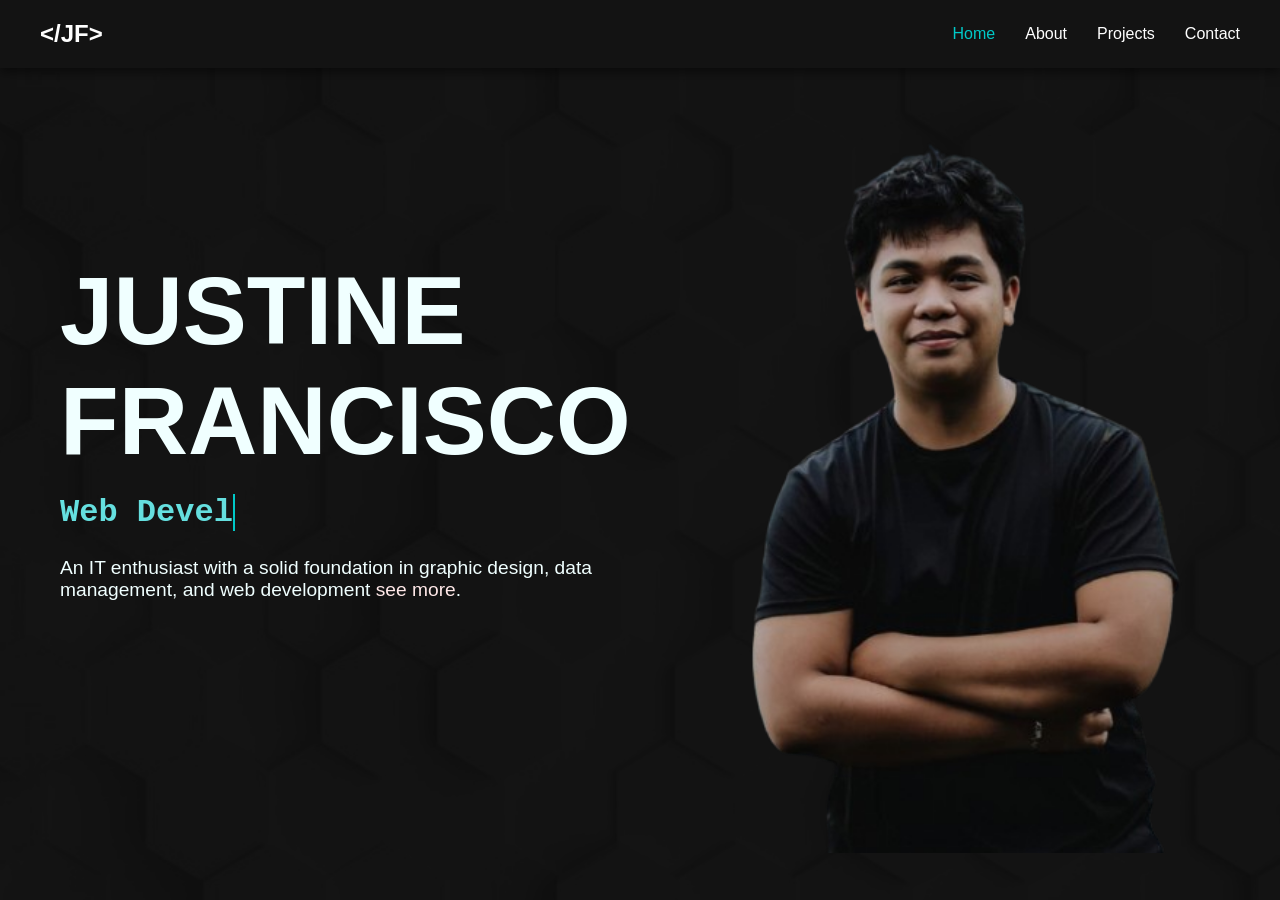
<file: index.html>
<!DOCTYPE html>
<html lang="en">
<head>
    <meta charset="UTF-8">
    <meta name="viewport" content="width=device-width, initial-scale=1.0">
    <link rel="stylesheet" href="/assets/css/style.css">
    <link rel="icon" type="image/png" href="/assets/designs/Images/logo.png?v=3">
    <title>GINO</title>
</head>
<body>
    
 <nav class="navbar">
  <div class="logo">&lt;/JF&gt;</div>
  <div class="burger" id="burger">&#9776;</div> <!-- Hamburger Icon -->
  <ul class="nav-links" id="nav-links">
    <li><a class="active" href="#">Home</a></li>
    <li><a href="/app/front/about.html">About</a></li>
    <li><a href="/app/front/projects.html">Projects</a></li>
    <li><a href="/app/front/contact.html">Contact</a></li>
  </ul>
</nav>



<div class="flex-container">
  <div class="left-column">
    <h1>JUSTINE FRANCISCO</h1> </br>
    <h3><span class="typing-container" id="type"></span></h3> </br>
    <p>
      An IT enthusiast with a solid foundation in graphic design, data management, and web development <a href="/app/front/about.html">see more</a>.
    </p>
  </div>
  <div class="right-column">
    <img src="assets/designs/Images/justine.png" alt="Example Image">
  </div>
</div>
</body>

<script>
  const words = [
    { text: "Web Developer", class: "color-web-dev", cursor: "#00c9c8" },
    { text: "Graphics Designer", class: "color-graphics", cursor: "hotpink" },
    { text: "Data Analyst", class: "color-analyst", cursor: "rgb(238, 215, 130)" }
  ];

  let wordIndex = 0;
  let charIndex = 0;
  let isDeleting = false;
  const typingSpeed = 120;
  const erasingSpeed = 60;
  const delayBetweenWords = 2000;
  const typeElement = document.getElementById("type");

  function type() {
    const current = words[wordIndex];
    const currentWord = current.text;

    // Apply color class
    typeElement.className = `typing-container ${current.class}`;

    // Update cursor color
    typeElement.style.borderRight = `2px solid ${current.cursor}`;

    if (isDeleting) {
      charIndex--;
      typeElement.textContent = currentWord.substring(0, charIndex);
    } else {
      charIndex++;
      typeElement.textContent = currentWord.substring(0, charIndex);
    }

    if (!isDeleting && charIndex === currentWord.length) {
      isDeleting = true;
      setTimeout(type, delayBetweenWords);
    } else if (isDeleting && charIndex === 0) {
      isDeleting = false;
      wordIndex = (wordIndex + 1) % words.length;
      setTimeout(type, 500);
    } else {
      setTimeout(type, isDeleting ? erasingSpeed : typingSpeed);
    }
  }

  type();

   const burger = document.getElementById('burger');
  const navLinks = document.getElementById('nav-links');

  burger.addEventListener('click', () => {
    navLinks.classList.toggle('open');
  });
</script>


</html>
</file>
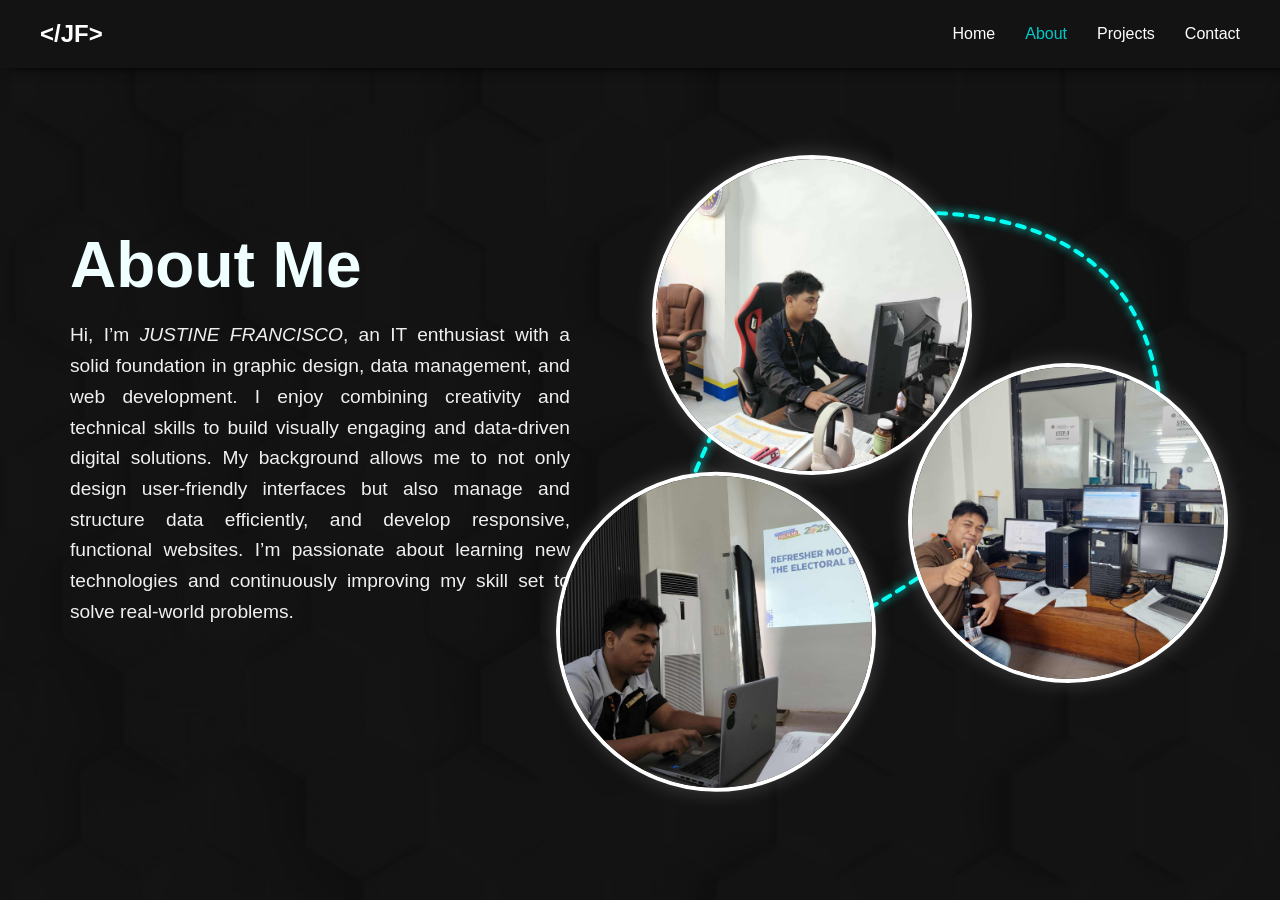
<file: app/front/about.html>
<!DOCTYPE html>
<html lang="en">
<head>
    <meta charset="UTF-8">
    <meta name="viewport" content="width=device-width, initial-scale=1.0">
    <link rel="stylesheet" href="/assets/css/about.css">
    <link rel="icon" type="image/png" href="/assets/designs/Images/logo.png?v=3">
    <title>About - GINO</title>
</head>
<body>
    
 <nav class="navbar">
  <div class="logo">&lt;/JF&gt;</div>
  <div class="burger" id="burger">&#9776;</div> <!-- Hamburger Icon -->
  <ul class="nav-links" id="nav-links">
    <li><a href="../../index.html">Home</a></li>
    <li><a class="active" href="#">About</a></li>
    <li><a href="/app/front/projects.html">Projects</a></li>
    <li><a href="/app/front/contact.html">Contact</a></li>
  </ul>
</nav>



<div class="flex-container">
  <div class="left-column">
    <h2>About Me</h2> </br>
    <p>
     Hi, I’m <i>JUSTINE FRANCISCO</i>, an IT enthusiast with a solid foundation in graphic design, data management, and web development. 
     I enjoy combining creativity and technical skills to build visually engaging and data-driven digital solutions. 
     My background allows me to not only design user-friendly interfaces but also manage and structure data efficiently, and develop responsive, functional websites. 
     I’m passionate about learning new technologies and continuously improving my skill set to solve real-world problems.
    </p>
  </div>
<div class="right-column">
 <div class="blob-wrapper">
  <svg class="string-line" width="100%" height="100%" viewBox="0 0 500 450" preserveAspectRatio="none">
    <path d="M200,10 Q450, 0 470, 200 Q-300, 800 100, 80" fill="none" stroke="#00fff2" stroke-width="4" stroke-linecap="round" />
  </svg>

  <div class="blob-img-container">
    <img src="/assets/designs/Images/img1.png" class="circle img1" />
    <img src="/assets/designs/Images/img2.png" class="circle img2" />
    <img src="/assets/designs/Images/img3.png" class="circle img3" />
  </div>
</div>

</div>

</div>
</body>

<script>
   const burger = document.getElementById('burger');
  const navLinks = document.getElementById('nav-links');

  burger.addEventListener('click', () => {
    navLinks.classList.toggle('open');
  });
</script>


</html>
</file>
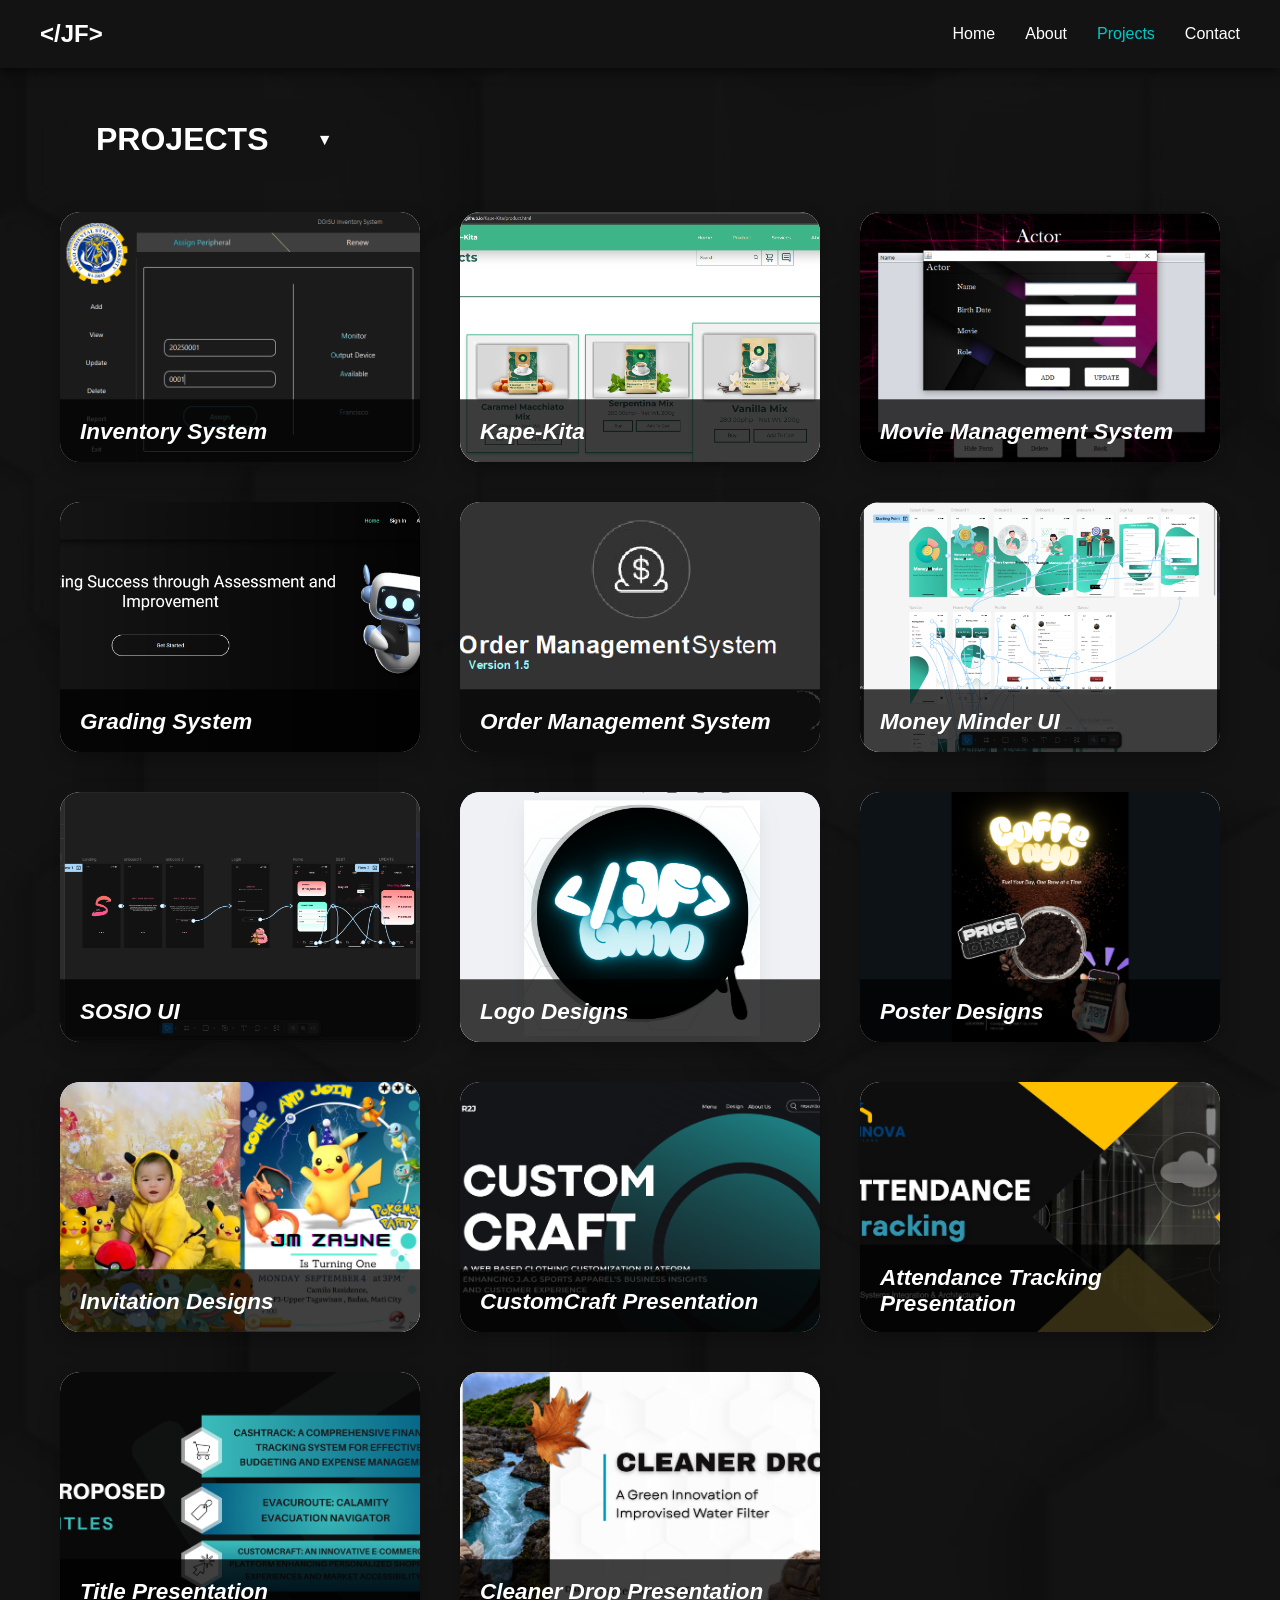
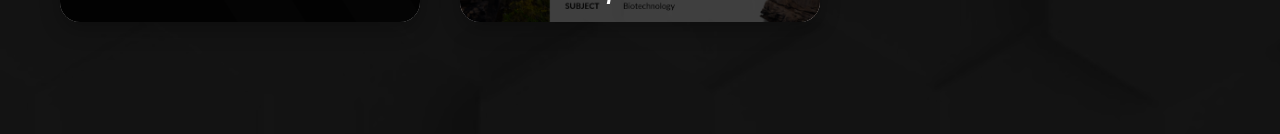
<file: app/front/projects.html>
<!DOCTYPE html>
<html lang="en">
<head>
    <meta charset="UTF-8">
    <meta name="viewport" content="width=device-width, initial-scale=1.0">
    <link rel="stylesheet" href="/assets/css/projects.css">
    <link rel="icon" type="image/png" href="/assets/designs/Images/logo.png?v=3">
    <title>Projects - GINO</title>
</head>
<body>
    
 <nav class="navbar">
  <div class="logo">&lt;/JF&gt;</div>
  <div class="burger" id="burger">&#9776;</div> <!-- Hamburger Icon -->
  <ul class="nav-links" id="nav-links">
    <li><a href="../../index.html">Home</a></li>
    <li><a href="/app/front/about.html">About</a></li>
    <li><a class="active" href="#">Projects</a></li>
    <li><a href="/app/front/contact.html">Contact</a></li>
  </ul>
</nav>

<!--========================================   DROPDOWN   ==========================================-->
<div class="custom-dropdown">
  <button class="dropdown-btn" data-value="Projects">PROJECTS</button>
  <div class="dropdown-list">
    <div class="dropdown-item" data-value="Projects">PROJECTS</div>
    <div class="dropdown-item" data-value="Layout">LAYOUT</div>
    <div class="dropdown-item" data-value="UI">UI</div>
    <div class="dropdown-item" data-value="Presentation Design">PRESENTATIONS</div>
  </div>
</div>

<!--========================================   PROJECTS   ==========================================-->
<section class="project-grid">
 <div class="project-card" data-category="Projects">
    <div class="card-image" 
    data-images="/assets/designs/Projects/DIS.png,/assets/designs/Projects/DIS2.png,/assets/designs/Projects/DIS3.png"
    style="background-image: url('/assets/designs/Projects/DIS.png');">
    <div class="card-image-next"></div>
  </div>
  <div class="card-description">
    <span class="card-title"><h3><a href="https://drive.google.com/drive/folders/1nHI-RGFv8imdSOrX_4IU7bnkz6PTNaBC?usp=drive_link">Inventory System</a></h3></span>
    <span class="card-text">An inventory system of all computer hardware’s that manages their conditions and availability.</span>
  </div>
</div>

<div class="project-card" data-category="Projects">
  <div  class="card-image" 
    data-images="/assets/designs/Projects/kape-kita.png,/assets/designs/Projects/kape-kita2.png,/assets/designs/Projects/kape-kita3.png"
    style="background-image: url('/assets/designs/Projects/kape-kita.png');">
    <div class="card-image-next"></div>
</div>
  <div class="card-description">
    <span class="card-title"><h3><a href="https://jaztin-dev.github.io/Kape-Kita/">Kape-Kita</a></h3></span>
    <span class="card-text">A static website for digital retail platform specializing in the distribution
       of authentically handcrafted, naturally brewed coffee products.</span>
  </div>
</div>

<div class="project-card" data-category="Projects">
    <div  class="card-image" 
    data-images="/assets/designs/Projects/MMS.png,/assets/designs/Projects/MMS2.png,/assets/designs/Projects/MMS3.png"
    style="background-image: url('/assets/designs/Projects/MMS.png');">
    <div class="card-image-next"></div>
      </div>
  <div class="card-description">
    <span class="card-title"><h3><a href="https://github.com/Jaztin-F/Movie-Management-System">Movie Management System</a></h3></span>
    <span class="card-text">A system that designed to seamlessly manage films, as well as the 
      associated information pertaining to actors and directors.</span>
  </div>
</div>

 <div class="project-card" data-category="Projects">
    <div  class="card-image" 
    data-images="/assets/designs/Projects/GS.png,/assets/designs/Projects/GS2.png,/assets/designs/Projects/GS3.png"
    style="background-image: url('/assets/designs/Projects/GS.png');">
    <div class="card-image-next"></div>
      </div>
  <div class="card-description">
    <span class="card-title"><h3><a href="https://drive.google.com/drive/folders/1nHI-RGFv8imdSOrX_4IU7bnkz6PTNaBC?usp=drive_link">Grading System</a></h3></span>
    <span class="card-text">A web-based grading system designed to simplify academic record management.</span>
  </div>
</div>

<div class="project-card" data-category="Projects">
  <div  class="card-image" 
    data-images="/assets/designs/Projects/OMS3.png,/assets/designs/Projects/OMS2.png,/assets/designs/Projects/OMS.png"
    style="background-image: url('/assets/designs/Projects/OMS3.png');">
    <div class="card-image-next"></div>
      </div>
  <div class="card-description">
    <span class="card-title"><h3><a href="https://github.com/Jaztin-F/Order-Management">Order Management System</a></h3></span>
    <span class="card-text">An order management system that streamlines the process of tracking,
       processing, and fulfilling customer orders efficiently.</span>
  </div>
</div>

<!--========================================   UI   ==========================================-->

<div class="project-card" data-category="UI">
    <div  class="card-image" 
    data-images="/assets/designs/Projects/MM.png,/assets/designs/Projects/MM1.png,/assets/designs/Projects/MM3.png"
    style="background-image: url('/assets/designs/Projects/MM.png');">
    <div class="card-image-next"></div>
      </div>
  <div class="card-description">
    <span class="card-title"><h3><a href="https://www.figma.com/proto/NAu64wwk8Tc84BHRuN1oQG/MoneyMinder?node-id=1-1799&starting-point-node-id=1%3A1799&t=Zh9MhO23vlqc0rln-1">Money Minder UI</a></h3></span>
    <span class="card-text">A mobile budgeting app UI that provides a clean, intuitive layout for tracking expenses, setting savings goals, and managing finances on the go.</span>
  </div>
</div>

<div class="project-card" data-category="UI">
    <div  class="card-image" 
    data-images="/assets/designs/Projects/SS.png,/assets/designs/Projects/SS2.png,/assets/designs/Projects/SS3.png"
    style="background-image: url('/assets/designs/Projects/SS.png');">
    <div class="card-image-next"></div>
      </div>

  <div class="card-description">
    <span class="card-title"><h3><a href="https://www.figma.com/proto/80ndcF8vgDUmUDhNq6ofkF/Sosio?node-id=1-4&p=f&t=uCESTlGBoZrMFcnG-1&scaling=scale-down&content-scaling=fixed&page-id=0%3A1&starting-point-node-id=1%3A4&show-proto-sidebar=1">SOSIO UI</a></h3></span>
    <span class="card-text">A money lending app UI that offers a simple, secure, and user-friendly interface for borrowing, lending, and tracking loan transactions seamlessly.</span>
  </div>
</div>

<!--========================================   LAYOUT   ==========================================-->

<div class="project-card" data-category="Layout">
   <div  class="card-image" 
    data-images="/assets/designs/Projects/L1.png,/assets/designs/Projects/L2.png,/assets/designs/Projects/L3.png,/assets/designs/Projects/L4.png"
    style="background-image: url('/assets/designs/Projects/L1.png');">
    <div class="card-image-next"></div>
      </div>
  <div class="card-description">
    <span class="card-title"><h3><a href="#">Logo Designs</a></h3></span>
    <span class="card-text">Logo Layouts</span>
  </div>
</div>

<div class="project-card" data-category="Layout">
   <div  class="card-image" 
    data-images="/assets/designs/Projects/poster1.png,/assets/designs/Projects/poster2.png,/assets/designs/Projects/poster3.png"
    style="background-image: url('/assets/designs/Projects/poster1.png');">
    <div class="card-image-next"></div>
      </div>
  <div class="card-description">
    <span class="card-title"><h3><a href="#">Poster Designs</a></h3></span>
    <span class="card-text">Poster and infographics Layouts</span>
  </div>
</div>

<div class="project-card" data-category="Layout">
  <div  class="card-image" 
    data-images="/assets/designs/Projects/invitation.png,/assets/designs/Projects/inv2.png,/assets/designs/Projects/inv3.png"
    style="background-image: url('/assets/designs/Projects/invitation.png');">
    <div class="card-image-next"></div>
      </div>
  <div class="card-description">
    <span class="card-title"><h3><a href="#">Invitation Designs</a></h3></span>
    <span class="card-text">Invitation Layouts</span>
  </div>
</div>

<!--========================================   PRESENTATIONS   ==========================================-->
<div class="project-card" data-category="Presentation Design">
   <div  class="card-image" 
    data-images="/assets/designs/Projects/CC.png,/assets/designs/Projects/CC2.png,/assets/designs/Projects/CC3.png"
    style="background-image: url('/assets/designs/Projects/CC.png');">
    <div class="card-image-next"></div>
      </div>
  <div class="card-description">
    <span class="card-title"><h3><a href="https://www.canva.com/design/DAGpxjFs2Zo/PK1xKoCYFhojzpH3wi7iYA/edit?utm_content=DAGpxjFs2Zo&utm_campaign=designshare&utm_medium=link2&utm_source=sharebutton">CustomCraft Presentation</a></h3></span>
    <span class="card-text">Presentation design of System updates in the CustomCraft Website</span>
  </div>
</div>

<div class="project-card" data-category="Presentation Design">
   <div  class="card-image" 
    data-images="/assets/designs/Projects/AT.png,/assets/designs/Projects/AT2.png,/assets/designs/Projects/AT3.png"
    style="background-image: url('/assets/designs/Projects/AT.png');">
    <div class="card-image-next"></div>
      </div>
  <div class="card-description">
    <span class="card-title"><h3><a href="https://www.canva.com/design/DAFyf7IVq3s/4XHkumxfkGG_1MMWQybuKw/edit?utm_content=DAFyf7IVq3s&utm_campaign=designshare&utm_medium=link2&utm_source=sharebutton">Attendance Tracking Presentation</a></h3></span>
    <span class="card-text">Presentation design of full documentation and development of attendance system</span>
  </div>
</div>

<div class="project-card" data-category="Presentation Design">
   <div  class="card-image" 
    data-images="/assets/designs/Projects/TP.png,/assets/designs/Projects/TP2.png,/assets/designs/Projects/TP3.png"
    style="background-image: url('/assets/designs/Projects/TP.png');">
    <div class="card-image-next"></div>
      </div>
  <div class="card-description">
    <span class="card-title"><h3><a href="https://www.canva.com/design/DAF8DRC0RD0/0E3917l7gLaVEdQeJ4I0rA/edit?utm_content=DAF8DRC0RD0&utm_campaign=designshare&utm_medium=link2&utm_source=sharebutton">Title Presentation</a></h3></span>
    <span class="card-text">Presentation design of Title Proposal</span>
  </div>
</div>

<div class="project-card" data-category="Presentation Design">
   <div  class="card-image" 
    data-images="/assets/designs/Projects/CD.png,/assets/designs/Projects/CD2.png,/assets/designs/Projects/CD3.png"
    style="background-image: url('/assets/designs/Projects/CD.png');">
    <div class="card-image-next"></div>
      </div>
  <div class="card-description">
    <span class="card-title"><h3><a href="https://www.canva.com/design/DAGtJCBtzZY/plvGE_l7JmIplKU1sD-Htg/edit?utm_content=DAGtJCBtzZY&utm_campaign=designshare&utm_medium=link2&utm_source=sharebutton">Cleaner Drop Presentation</a></h3></span>
    <span class="card-text">Presentation design of Thesis Proposal</span>
  </div>
</div>
</section>

<script>
document.querySelectorAll('.custom-dropdown').forEach(function(dropdown) {
  var btn = dropdown.querySelector('.dropdown-btn');
  var list = dropdown.querySelector('.dropdown-list');
  btn.onclick = function() {
    dropdown.classList.toggle('open');
  };
  dropdown.querySelectorAll('.dropdown-item').forEach(function(item) {
    item.onclick = function() {
      btn.textContent = item.textContent;
      dropdown.classList.remove('open');
      // You can add your filter logic here
    };
  });
  // Close dropdown if clicked outside
  document.addEventListener('click', function(e) {
    if (!dropdown.contains(e.target)) dropdown.classList.remove('open');
  });
});

// FILTER FUNCTIONALITY for custom dropdown
document.querySelectorAll('.custom-dropdown').forEach(function(dropdown) {
  var btn = dropdown.querySelector('.dropdown-btn');
  dropdown.querySelectorAll('.dropdown-item').forEach(function(item) {
    item.onclick = function() {
      btn.textContent = item.textContent;
      btn.setAttribute('data-value', item.getAttribute('data-value'));
      dropdown.classList.remove('open');
      // Filter cards
      const selected = item.getAttribute('data-value');
      document.querySelectorAll('.project-card').forEach(card => {
        if (card.dataset.category === selected || selected === "Projects") {
          card.style.display = '';
        } else {
          card.style.display = 'none';
        }
      });
    };
  });
});
</script>

</body>

<script>
   const burger = document.getElementById('burger');
   const navLinks = document.getElementById('nav-links');

   burger.addEventListener('click', () => {
     navLinks.classList.toggle('open');
   });

   // Improved smooth slideshow for card images (no grey flash)
   document.querySelectorAll('.card-image').forEach(card => {
  const images = card.dataset.images ? card.dataset.images.split(',') : [];
  if (images.length < 2) return;

  let idx = 0;
  const nextDiv = card.querySelector('.card-image-next');
  nextDiv.style.backgroundImage = '';

  setInterval(() => {
    const nextIdx = (idx + 1) % images.length;
    // Preload next image
    const img = new Image();
    img.src = images[nextIdx];
    img.onload = () => {
      nextDiv.style.backgroundImage = `url('${images[nextIdx]}')`;
      nextDiv.style.opacity = 1;
      setTimeout(() => {
        card.style.backgroundImage = `url('${images[nextIdx]}')`;
        nextDiv.style.opacity = 0;
        idx = nextIdx;
      }, 800); // match transition duration
    };
  }, 2500);
   });
</script>

</html>
</file>
<file: assets/css/style.css>
/* ===========================
   Core Reset & Base
=========================== */
* {
  margin: 0;
  padding: 0;
  box-sizing: border-box;
}

body {
  font-family: 'Segoe UI', sans-serif;
  background-image: url('../designs/Images/BG.png');
  background-repeat: no-repeat;
  background-size: cover;
  background-position: center;
  background-attachment: fixed; /* Optional parallax */
  min-height: 100vh;
  width: 100%;
  overflow-x: hidden;
}

/* ===========================
   Navbar
=========================== */
.navbar {
  display: flex;
  justify-content: space-between;
  align-items: center;
  background-color: rgb(19, 19, 19);
  padding: 20px 40px;
  color: white;
  box-shadow: 0 4px 10px rgba(0, 0, 0, 0.5);
  position: relative;
  z-index: 1000;
}

.navbar .active {
  color: #00c9c8;
}

.logo {
  font-size: 1.5rem;
  font-weight: bold;
  color: white;
  animation: rainbowText 7s linear infinite;
}

.nav-links {
  list-style: none;
  display: flex;
  gap: 30px;
}

.nav-links li a {
  text-decoration: none;
  color: white;
  font-size: 1rem;
  transition: color 0.3s ease;
}

.nav-links li a:hover {
  color: #00c9c8;
}

.burger {
  display: none;
  font-size: 2rem;
  cursor: pointer;
  color: white;
}

/* ===========================
   Layout
=========================== */
.flex-container {
  display: flex;
  justify-content: space-between;
  align-items: center;
  padding: 40px;
  gap: 40px;
  height: 80vh;
}

/* ===========================
   Left Column
=========================== */
.left-column {
  color: azure;
  flex: 1;
  padding: 20px;
  font-family: Arial, sans-serif;
}

.left-column h3 {
  color: rgb(101, 223, 223);
  font-size: 2em;
}

.left-column h1 {
  font-size: 6rem;
}

.left-column p {
  font-size: 1.2rem;
}

.left-column p a {
  text-decoration: none;
  color: rgb(255, 232, 232);
}

/* ===========================
   Right Column
=========================== */
.right-column {
  flex: 1;
  display: flex;
  justify-content: center;
  margin-top: 10%;
  height: 81vh;
}

.right-column img {
  overflow: hidden;
  max-width: 100%;
  max-height: 100vh;
  border-radius: 12px;
  height: auto;
  animation: rainbowDropShadow 7s linear infinite;
}


/* ===========================
   Typing Effect
=========================== */
.typing-container {
  font-family: 'Courier New', monospace;
  border-right: 2px solid #00c9c8;
  white-space: nowrap;
  overflow: hidden;
  display: inline-block;
  animation: blink 0.75s step-end infinite;
}

@keyframes blink {
  50% { border-color: transparent; }
}

.color-web-dev { color: rgb(101, 223, 223); }
.color-graphics { color: hotpink; }
.color-analyst { color: rgb(238, 215, 130); }

/* ===========================
   Animations
=========================== */
@keyframes rainbowText {
  0%   { color: hsl(0, 100%, 70%); }
  16%  { color: hsl(60, 100%, 70%); }
  33%  { color: hsl(120, 100%, 70%); }
  50%  { color: hsl(180, 100%, 70%); }
  66%  { color: hsl(240, 100%, 70%); }
  83%  { color: hsl(300, 100%, 70%); }
  100% { color: hsl(360, 100%, 70%); }
}

@keyframes rainbowDropShadow {
  0%   { filter: drop-shadow(20px 0px 30px hsl(0, 100%, 60%)); }
  16%  { filter: drop-shadow(20px 0px 30px hsl(60, 100%, 60%)); }
  33%  { filter: drop-shadow(20px 0px 30px hsl(120, 100%, 60%)); }
  50%  { filter: drop-shadow(20px 0px 30px hsl(180, 100%, 60%)); }
  66%  { filter: drop-shadow(20px 0px 30px hsl(240, 100%, 60%)); }
  83%  { filter: drop-shadow(20px 0px 30px hsl(300, 100%, 60%)); }
  100% { filter: drop-shadow(20px 0px 30px hsl(360, 100%, 60%)); }
}

/* ===========================
   Responsive Styles
=========================== */

/* Tablet */
@media (max-width: 1024px) {
  .left-column h1 { font-size: 4rem; }
  .left-column h3 { font-size: 1.5rem; }
  .left-column p  { font-size: 1rem; }
}

/* Mobile*/
@media (max-width: 768px) {
  .burger { 
    display: block; 
  }

  .nav-links {
    position: absolute;
    top: 70px;
    left: 0; right: 0;
    background-color: rgb(19, 19, 19);
    flex-direction: column;
    align-items: center;
    gap: 20px;
    padding: 0; /* Start collapsed */
    z-index: 10;

    /* Animation setup */
    max-height: 0;
    overflow: hidden;
    opacity: 0;
    transform: translateY(-10px);
    transition: max-height 0.5s ease, opacity 0.5s ease, transform 0.5s ease;
  }

  .nav-links.open {
    max-height: 300px; /* enough space for menu items */
    opacity: 1;
    transform: translateY(0);
    padding: 20px 0;
  }

  .flex-container {
    flex-direction: column;
    padding: 20px;
    gap: 20px;
    height: auto;
  }

  .left-column h1 {
    font-size: 2.5rem;
    text-align: center;
  }

  .left-column h3 {
    font-size: 1.2rem;
    text-align: center;
  }

  .left-column p {
    font-size: 1rem;
    text-align: center;
  }

  .right-column {
    margin-top: 20px;
  }

  .right-column img {
    max-height: 55vh;
  }
}
</file>
<file: assets/css/about.css>
/* ==============================
   Core Reset & Base
================================= */
* {
  margin: 0;
  padding: 0;
  box-sizing: border-box;
}

body {
  font-family: 'Segoe UI', sans-serif;
  background-image: url('../designs/Images/BG.png'); /* Make sure path is correct */
  background-size: cover;
  min-height: 100vh;
  overflow-x: hidden; /* prevent sideways scroll */
  overflow-y: auto;   /* allow vertical scroll */
}

/* ==============================
   Navbar
================================= */
.navbar {
  display: flex;
  justify-content: space-between;
  align-items: center;
  background: rgb(19, 19, 19);
  box-shadow: 10px 0 10px black;
  padding: 20px 40px;
  color: white;
  position: relative;
  z-index: 100;
}

.logo {
  font-size: 1.5rem;
  font-weight: bold;
  animation: rainbowText 7s linear infinite;
}

.navbar .active {
  color: #00c9c8;
}

.nav-links {
  list-style: none;
  display: flex;
  gap: 30px;
}

.nav-links li a {
  color: white;
  text-decoration: none;
  font-size: 1rem;
  transition: 0.3s;
}

.nav-links li a:hover {
  color: #00c9c8;
}

/* ==============================
   Hamburger Menu
================================= */
.burger {
  display: none;
  font-size: 2rem;
  cursor: pointer;
  color: white;
}

/* ==============================
   Main Layout
================================= */
.flex-container {
  display: flex;
  justify-content: space-between;
  align-items: center;
  gap: 40px;
  padding: 40px;
  height: 80vh;
}

.left-column {
  flex: 1;
  color: azure;
  padding: 20px;
}

.left-column h2 {
  font-size: 4rem;
  max-width: 600px;
  margin: 0 auto;
  padding: 0 10px;
}

.left-column p {
  font-size: 1.2rem;
  color: #f0f0f0;
  text-align: justify;
  max-width: 600px;
  line-height: 1.6;
  margin: 0 auto;
  padding: 0 10px;
}

.left-column i {
  animation: rainbowText 7s linear infinite;
}

.right-column {
  flex: 1;
  position: relative;
  display: flex;
  justify-content: center;
  align-items: center;
  padding: 40px;
}

.blob-wrapper {
  position: relative;
  width: 500px;
  height: 450px;
}

.blob-img-container {
  position: relative;
  width: 100%;
  height: 100%;
  z-index: 2;
  display: flex;
  flex-direction: column;
  align-items: center;
  justify-content: space-evenly; /* Even vertical spacing */
}

.circle {
  width: 320px;
  height: 320px;
  border-radius: 50%;
  object-fit: cover;
  border: 4px solid white;
  box-shadow: 0 0 20px rgba(255, 255, 255, 0.2);
  transform: none; /* Reset */
}

/* ==============================
   Decorative String Lines
================================= */
.string-line {
  position: absolute;
  top: 0;
  left: 0;
  z-index: 0;
  pointer-events: none;
}

.string-line path {
  stroke-dasharray: 8;
  stroke-dashoffset: 0;
  animation: dash-wave 2s linear infinite;
  filter: drop-shadow(0 0 4px #00fff2);
}

@keyframes dash-wave {
  to {
    stroke-dashoffset: -16;
  }
}

/* ==============================
   Image Offsets
================================= */
.img1 { transform: translate(-40%, -15%); }
.img2 { transform: translate(40%, -50%); }
.img3 { transform: translate(-70%, -116%); }

/* ==============================
   Animations
================================= */
@keyframes rainbowText {
  0%   { color: hsl(0, 100%, 70%); }
  16%  { color: hsl(60, 100%, 70%); }
  33%  { color: hsl(120, 100%, 70%); }
  50%  { color: hsl(180, 100%, 70%); }
  66%  { color: hsl(240, 100%, 70%); }
  83%  { color: hsl(300, 100%, 70%); }
  100% { color: hsl(360, 100%, 70%); }
}

/* ==============================
   Responsive Styles
================================= */
@media (max-width: 1024px) {
  .left-column h2 { font-size: 3rem; }
  .left-column p { font-size: 1rem; }
  .blob-wrapper { width: 320px; height: 320px; }
  .circle { width: 120px; height: 120px; }
}

@media (max-width: 768px) {
  .flex-container {
    flex-direction: column;
    gap: 20px;
    padding: 20px;
    height: auto;
  }

  .left-column h2 {
    text-align: left;
    font-size: 2rem;
    padding: 0 15px; /* small padding for spacing */
  }

  .left-column p {
    text-align: justify;   /* block-style */
    padding: 0 15px;       /* keep content away from edges */
    font-size: 1rem;
    line-height: 1.6;
  }

  .right-column {
    display: block;
  }

  .burger {
    display: block;
  }

  .nav-links {
    flex-direction: column;
    align-items: center;
    position: absolute;
    top: 70px;
    left: 0;
    right: 0;
    background-color: rgb(19, 19, 19);
    width: 100%;
    overflow: hidden;

    /* Start collapsed */
    max-height: 0;
    opacity: 0;
    transform: translateY(-10px);
    transition: max-height 0.4s ease, opacity 0.4s ease, transform 0.4s ease;
  }

  .nav-links.open {
    max-height: 300px; /* Enough space for all links */
    opacity: 1;
    transform: translateY(0);
    padding: 20px 0;
  }
}
</file>
<file: assets/css/projects.css>
/* ===========================
   Core Reset & Base
=========================== */
* {
  margin: 0;
  padding: 0;
  box-sizing: border-box;
}

body {
  font-family: 'Segoe UI', sans-serif;
  background-image: url('../designs/Images/BG.png');
  background-size: cover;
  background-position: center;
  min-height: 100vh;
  overflow-x: hidden;
}

/* ===========================
   Navbar
=========================== */
.navbar {
  display: flex;
  justify-content: space-between;
  align-items: center;
  background: rgb(19, 19, 19);
  padding: 20px 40px;
  color: white;
  position: sticky;
  top: 0;
  z-index: 1000;
  box-shadow: 0 4px 10px rgba(0, 0, 0, 0.5);
}

.logo {
  font-size: 1.5rem;
  font-weight: bold;
  animation: rainbowText 7s linear infinite;
}

.nav-links {
  list-style: none;
  display: flex;
  gap: 30px;
}

.nav-links li a {
  color: white;
  text-decoration: none;
  font-size: 1rem;
  transition: 0.3s;
}

.nav-links li a:hover,
.navbar .active {
  color: #00c9c8;
}

/* Rainbow text animation */
@keyframes rainbowText {
  0%   { color: hsl(0, 100%, 70%); }
  16%  { color: hsl(60, 100%, 70%); }
  33%  { color: hsl(120, 100%, 70%); }
  50%  { color: hsl(180, 100%, 70%); }
  66%  { color: hsl(240, 100%, 70%); }
  83%  { color: hsl(300, 100%, 70%); }
  100% { color: hsl(360, 100%, 70%); }
}

/* Hamburger Menu */
.burger {
  display: none;
  font-size: 2rem;
  cursor: pointer;
  color: white;
}

/* ===========================
   Page Title
=========================== */
.page-title {
  text-align: center;
  font-size: 3rem;
  color: #ffffff;
  margin: 50px 0 40px;
  font-weight: bold;
}

/* ===========================
   Project Grid & Card
=========================== */
.project-grid {
  display: grid;
  grid-template-columns: repeat(3, 1fr);
  gap: 2.5rem;
  padding: 0 60px 80px;
  margin: 2rem 0;
}

.project-card {
  position: relative;
  width: 100%;
  height: 250px;
  background-color: #fff;
  border-radius: 20px;
  overflow: hidden;
  box-shadow: 0 8px 20px rgba(0, 0, 0, 0.25);
  transition: transform 0.3s ease;
}

.card-image,
.card-image-next {
  position: absolute;
  top: 0; left: 0;
  width: 100%;
  height: 100%;
  background-size: cover;
  background-position: center;
}

.card-image {
  transition: background-image 0s, opacity 0.6s ease, transform 0.5s ease;
  z-index: 1;
  opacity: 1;
}

.card-image-next {
  opacity: 0;
  transition: opacity 0.8s;
  pointer-events: none;
  z-index: 2;
}

.card-description {
  position: absolute;
  bottom: 0;
  background: rgba(0, 0, 0, 0.75);
  color: white;
  width: 100%;
  padding: 20px;
  z-index: 2;
  transform: translateY(5%);
  transition: transform 0.3s ease;
  display: flex;
  flex-direction: column;
  justify-content: flex-end;
}

.card-title {
  font-size: 1.2em;
  font-weight: bold;
  font-style: italic;
}

.card-text {
  display: none;
  margin-top: 10px;
  font-size: 1em;
  line-height: 1.5;
}

.project-card:hover .card-text {
  display: block;
}

.project-card h3 a {
  color: #ffffff;
  font-size: 1em;
  text-decoration: none;
}

.project-card:hover .card-image {
  opacity: 0.7;
  transform: scale(1.1);
}

.project-card:hover .card-description {
  transform: translateY(0);
}

/* ===========================
   Custom Dropdown
=========================== */
.custom-dropdown {
  position: relative;
  display: inline-block;
  margin: 2rem 0 0 4rem;
}

.dropdown-btn {
  background: rgba(19, 19, 19, 0.85);
  color: #fff;
  font-size: 2rem;
  font-weight: bold;
  text-transform: uppercase;
  border: none;
  border-radius: 1em;
  padding: 0.6em 2.5em 0.6em 1em; /* extra right padding for arrow */
  cursor: pointer;
  outline: none;
  position: relative;

  /* Make it flexible */
  width: 100%;
  max-width: 420px;   /* keeps nice size on desktop */
  min-width: 250px;   /* prevents being too tiny */
  text-align: left;

  /* Allow wrapping */
  white-space: normal;  
  overflow: visible;
  text-overflow: unset;
  line-height: 1.3;
}

.dropdown-btn::after {
  content: "▼";
  position: absolute;
  right: 1em;
  top: 50%;
  transform: translateY(-50%);
  font-size: 1rem;
  color: #fff;
  pointer-events: none;
}





.dropdown-list {
  display: none;
  position: absolute;
  top: 110%;
  left: 0;
  width: 100%;
  background: rgba(19, 19, 19, 0.92);
  border-radius: 1em;
  box-shadow: 0 8px 24px rgba(0,0,0,0.25);
  z-index: 100;
  padding: 0.5em 0;
  backdrop-filter: blur(2px);
}

.dropdown-item {
  color: #fff;
  padding: 1em 1.5em;
  cursor: pointer;
  font-size: 1.2rem;
  border-radius: 0.7em;
  transition: background 0.2s;
}

.dropdown-item:hover {
  background: rgba(0,201,200,0.18);
}

.custom-dropdown.open .dropdown-list {
  display: block;
}

/* ===========================
   Responsive
=========================== */
@media (max-width: 992px) {
  .project-grid {
    grid-template-columns: repeat(2, 1fr);
    padding: 0 2rem 60px;
  }

  .dropdown-btn {
    width: 100%;
    font-size: 1rem;
  }
}

@media (max-width: 768px) {
  /* Burger menu */
  .burger {
    display: block;
  }

@media (max-width: 768px) {
  .burger {
    display: block;
  }

  .nav-links {
    position: absolute;
    top: 70px;
    left: 0;
    right: 0;
    background-color: rgb(19, 19, 19);
    flex-direction: column;
    align-items: center;
    gap: 20px;
    padding: 0;
    z-index: 10;

    /* Animation setup */
    max-height: 0;
    overflow: hidden;
    opacity: 0;
    transform: translateY(-10px);
    transition: max-height 0.5s ease, opacity 0.5s ease, transform 0.5s ease;
  }

  .nav-links.open {
    max-height: 300px; /* enough for your menu items */
    opacity: 1;
    transform: translateY(0);
    padding: 20px 0;
  }
}
  .page-title {
    font-size: 1.2rem;
  }
}

@media (max-width: 600px) {
    .project-grid {
    grid-template-columns: 1fr;
    gap: 1.5rem;
    padding: 0 1rem;
  }
  
  .custom-dropdown {
    width: 100%;
    margin: 1rem auto;
  }

  .dropdown-btn {
    width: 100%;
    max-width: none;
    font-size: 1.2rem;

    /* Rounded & smooth */
    border-radius: 2em;
    padding: 0.8em 2.5em 0.8em 1.2em;
    background: rgba(25, 25, 25, 0.95);
    box-shadow: 0 4px 12px rgba(0,0,0,0.25);
    transition: background 0.3s ease, transform 0.2s ease;
  }

  .dropdown-btn:active {
    transform: scale(0.98); /* smooth tap feedback */
  }

  .dropdown-btn::after {
    font-size: 1.1rem;
  }

  .dropdown-list {
    width: 100%;
    border-radius: 1.5em;
    margin-top: 0.5em;
    font-size: 1rem;
    background: rgba(30, 30, 30, 0.95);
    box-shadow: 0 6px 16px rgba(0,0,0,0.3);
    overflow: hidden; /* keeps corners rounded */
  }

  .dropdown-list li {
    padding: 0.8em 1.2em;
    transition: background 0.2s ease;
  }

  .dropdown-list li:hover {
    background: rgba(255, 255, 255, 0.1);
  }
}
</file>
